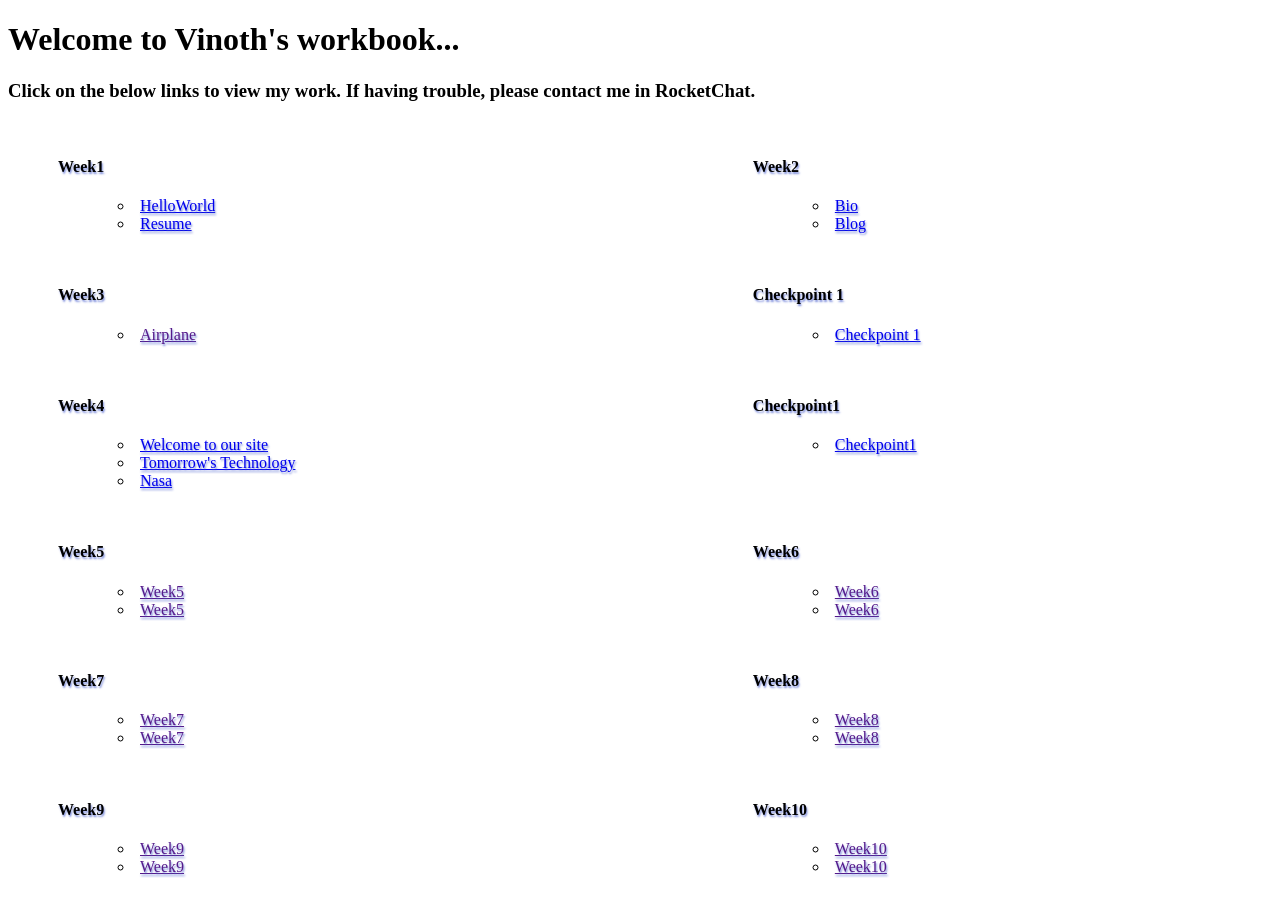
<file: index.html>
<!DOCTYPE html>
<html>


<head>
  <title>My workspace</title>
  <link rel="stylesheet" href="style.css">
</head>

<body>
  <header>
    <h1>Welcome to Vinoth's workbook...</h1>
    <h3>
      <p>Click on the below links to view my work. If having trouble, please contact me in RocketChat.</p>
      <h3>
  </header>

  <div style="position: fixed; z-index: -99; width: 100%; height: 100%">
    <video autoplay loop id="video-background" muted plays-inline>
  <source src="https://player.vimeo.com/external/158148793.hd.mp4?s=8e8741dbee251d5c35a759718d4b0976fbf38b6f&profile_id=119&oauth2_token_id=57447761" type="video/mp4">
</video>

    <main>
      <section class="week">
        <ul>
          <h4>Week1</h4>
          <li><a href="01week/helloworld/index.html">HelloWorld</a></li>
          <li><a href="01week/resume/index.html">Resume</a></li>
        </ul>
        <ul>
          <h4>Week2</h4>
          <li><a href="02week/bio/index.html">Bio</a></li>
          <li><a href="02week/blog/index.html">Blog</a></li>
        </ul>
		<ul>
          <h4>Week3</h4>
          <li><a href="">Airplane</a></li>
       
        </ul>
		

        <ul>
          <h4>Checkpoint 1</h4>
          <li><a href="checkpoint-one/index.html">Checkpoint 1</a></li>
         </ul>

        <ul>

          <h4>Week4</h4>
          <li><a href="04week/welcome-to-our-site/index.html">Welcome to our site</a></li>
          <li><a href="04week/tomorrows-technology/index.html">Tomorrow's Technology</a></li>
		  <li><a href="04week/nasa/index.html">Nasa</a></li>
        </ul>
         <ul>
          <h4>Checkpoint1</h4>
          <li><a href="checkpoint-one/index.html">Checkpoint1</a></li>
 
        </ul>

        <ul>
          <h4>Week5</h4>
          <li><a href="">Week5</a></li>
          <li><a href="">Week5</a></li>
        </ul>

        <ul>
          <h4>Week6</h4>
          <li><a href="">Week6</a></li>
          <li><a href="">Week6</a></li>
        </ul>

        <ul>
          <h4>Week7</h4>
          <li><a href="">Week7</a></li>
          <li><a href="">Week7</a></li>
        </ul>

        <ul>
          <h4>Week8</h4>
          <li><a href="">Week8</a></li>
          <li><a href="">Week8</a></li>
        </ul>

        <ul>
          <h4>Week9</h4>
          <li><a href="">Week9</a></li>
          <li><a href="">Week9</a></li>
        </ul>

        <ul>
          <h4>Week10</h4>
          <li><a href="">Week10</a></li>
          <li><a href="">Week10</a></li>
        </ul>

      </section>
    </main>

    

</body>

</html>
</file>
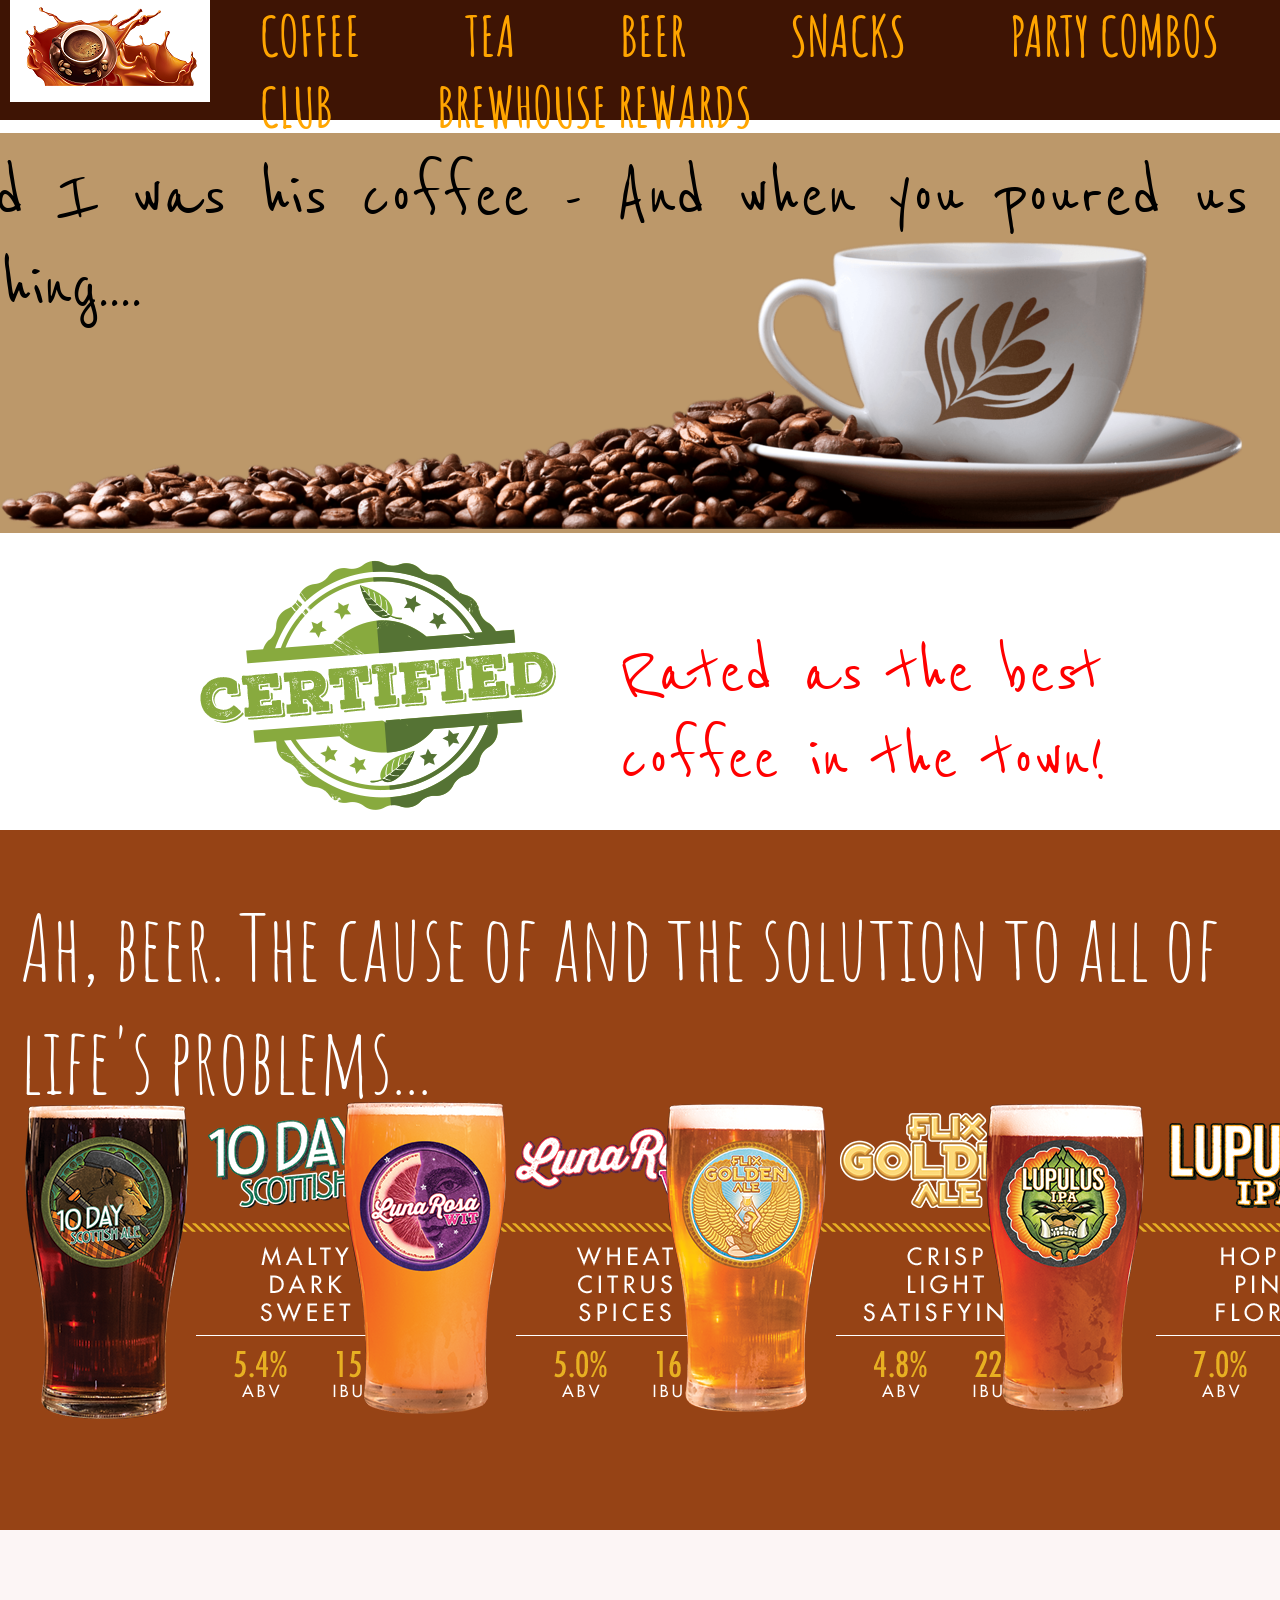
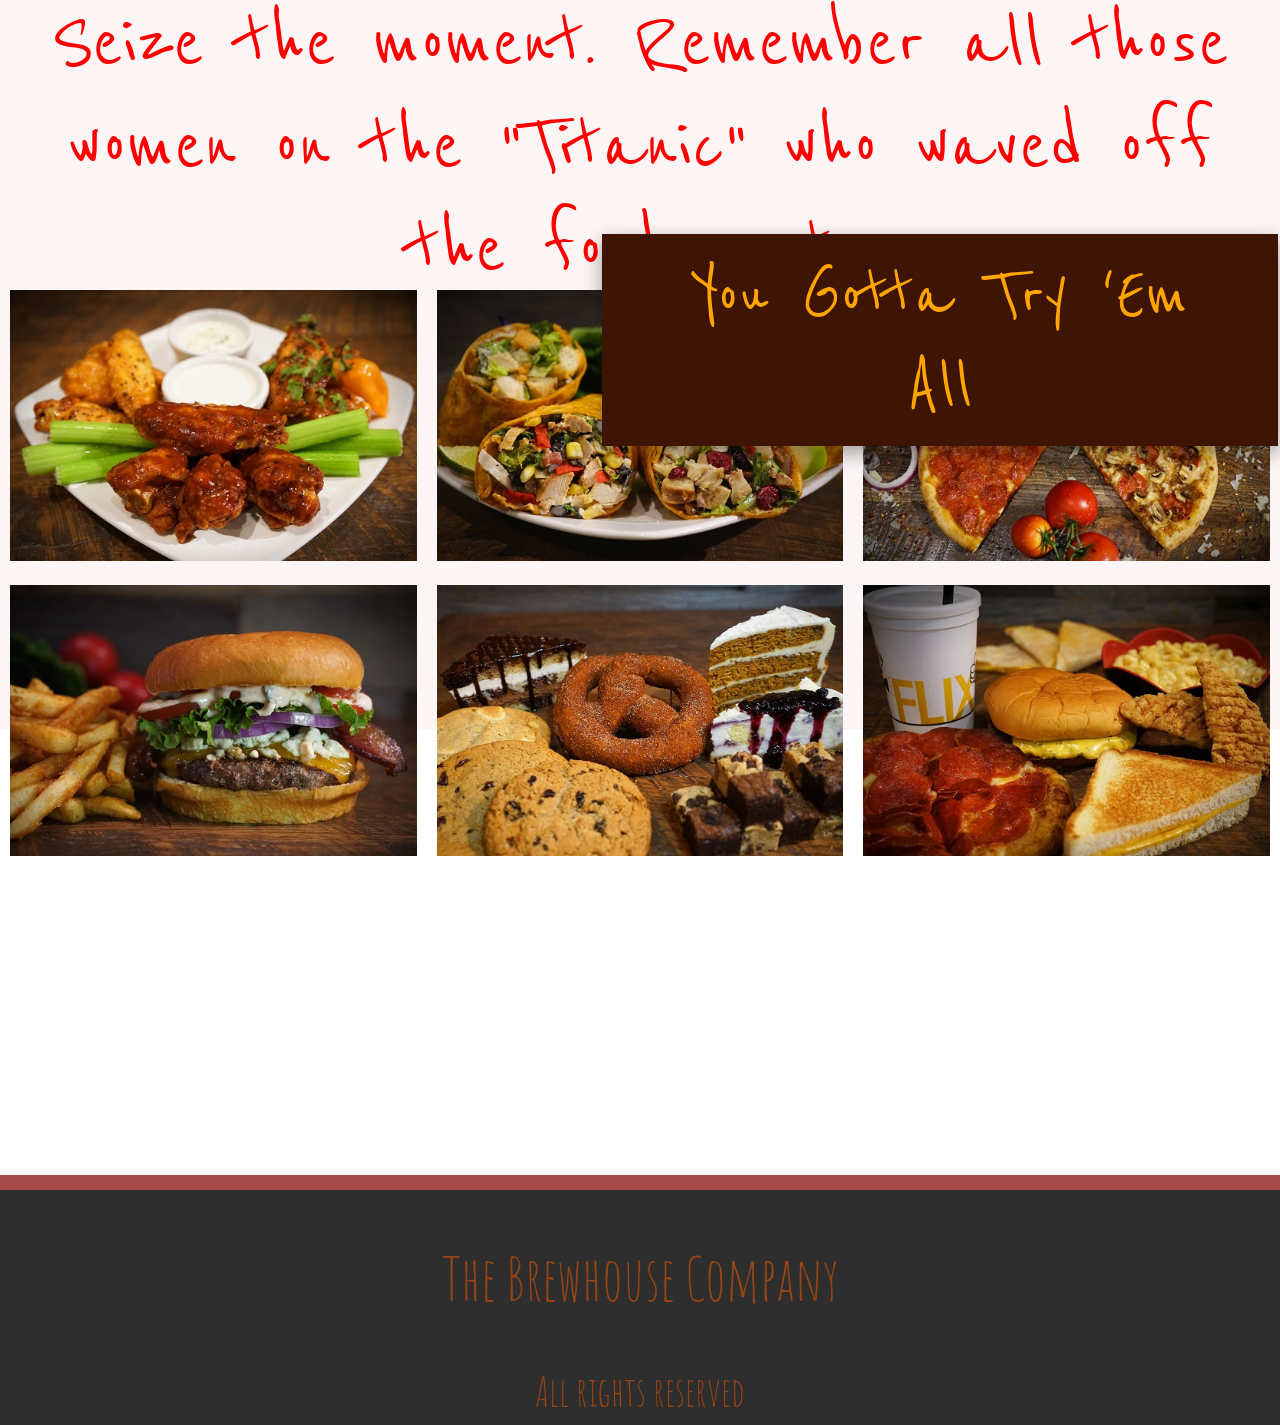
<file: checkpoint-one/index.html>
<!DOCTYPE html>
<html>

<head>
    <meta charset="utf-8" />
    <meta name="viewport" content="width=device-width" , initial-scale=1>
    <title>The Brewhouse</title>

    <!-- My CSS Reset file -->
    <link rel="stylesheet" href="css/reset.css">

    <!-- My Actual CSS file -->
    <link rel="stylesheet" href="css/style.css">

    <!-- Fonts used in this HTML page -->
    <link rel="stylesheet" href="https://fonts.googleapis.com/css?family=Lobster">
    <link href='https://fonts.googleapis.com/css?family=Reenie Beanie' rel='stylesheet'>
    <link href="https://fonts.googleapis.com/css?family=Amatic+SC" rel="stylesheet">

</head>

<body>



    <!-- Top navigation -->
    <nav>
        <div id='nav'>

            <img src="img/logo.png" id="logo" />
            <ul id='navigation'>
                <li class='navigation-Blog'><a href='#'>Coffee</a></li>
                <li class='navigation-Crew'><a href='#'>Tea</a></li>
                <li class='navigation-Promos'><a href='#'>Beer</a></li>
                <li class='navigation-Tricks'><a href='#'>Snacks</a></li>
                <li class='navigation-Parties'><a href='#'>Party Combos</a></li>
                <li class='navigation-Club'><a href='#'>Club</a></li>
                <li class='navigation-Rewards'><a href='#'>Brewhouse Rewards</a></li>
            </ul>
        </div>
    </nav>


    <article>
        <div class="container1">
            <!-- Section 1 -->
            <section>
                <div id="section1_image">
                    <img src="img/Coffee-PNG-Image.png">
                    <div class="c1text">He was my cream, and I was his coffee - And when you poured us together, it was
                        something....</div>
                    <button class="w3-btn">Try me</button>
                </div>
            </section>
        </div>


        <div class="container2">
            <!-- Section 2 -->
            <section>
                <div id="cert_img">
                    <img src="img/certified-badge.png" id="cert">
                    <div class="c2text">Rated as the best coffee in the town!</div>


                </div>
            </section>
            </section>

        </div>

        <div class="container3">
            <!-- Section 3 -->
            <section>

                <div class="c3text">Ah, beer. The cause of and the solution to all of life's problems...</div>


                <!-- Images used to open the lightbox -->
                <div class="row">
                    <div class="column">
                        <img src="img/beer/beer1.png" class="hover-shadow">
                    </div>
                    <div class="column">
                        <img src="img/beer/beer2.png" class="hover-shadow">
                    </div>
                    <div class="column">
                        <img src="img/beer/beer3.png" class="hover-shadow">
                    </div>
                    <div class="column">
                        <img src="img/beer/beer4.png" class="hover-shadow">
                    </div>
                </div>

            </section>
        </div>

        <div class="container4">
            <!-- Section 3 -->
            <section>

                <div class="c4text">Seize the moment. Remember all those women on the "Titanic" who waved off the food
                    cart...</div>

                <div class="snack">
                    <div class="column_snack">
                        <img src="img/snacks/snack1.jpg" alt="Snow" style="width:100%" class="hover-snack">
                        <button class="button-snack">You Gotta Try 'Em All</button>
                    </div>
                    <div class="column_snack">
                        <img src="img/snacks/snack2.jpg" alt="Forest" style="width:100%" class="hover-snack">
                    </div>
                    <div class="column_snack">
                        <img src="img/snacks/image3.jpg" alt="Mountains" style="width:100%" class="hover-snack">
                    </div>
                    <div class="column_snack">
                        <img src="img/snacks/image4.jpg" alt="Snow" style="width:100%" class="hover-snack">
                    </div>
                    <div class="column_snack">
                        <img src="img/snacks/image5.jpg" alt="Forest" style="width:100%" class="hover-snack">
                    </div>
                    <div class="column_snack">
                        <img src="img/snacks/image6.jpg" alt="Mountains" style="width:100%" class="hover-snack">
                    </div>

                </div>

            </section>
        </div>
    </article>

    <!-- Footer Info -->
    <footer id="red">
        <h1 class="text">The Brewhouse Company</h1>
        <h2 class="text2">All rights reserved</h2>

    </footer>





</body>

</html>
</file>
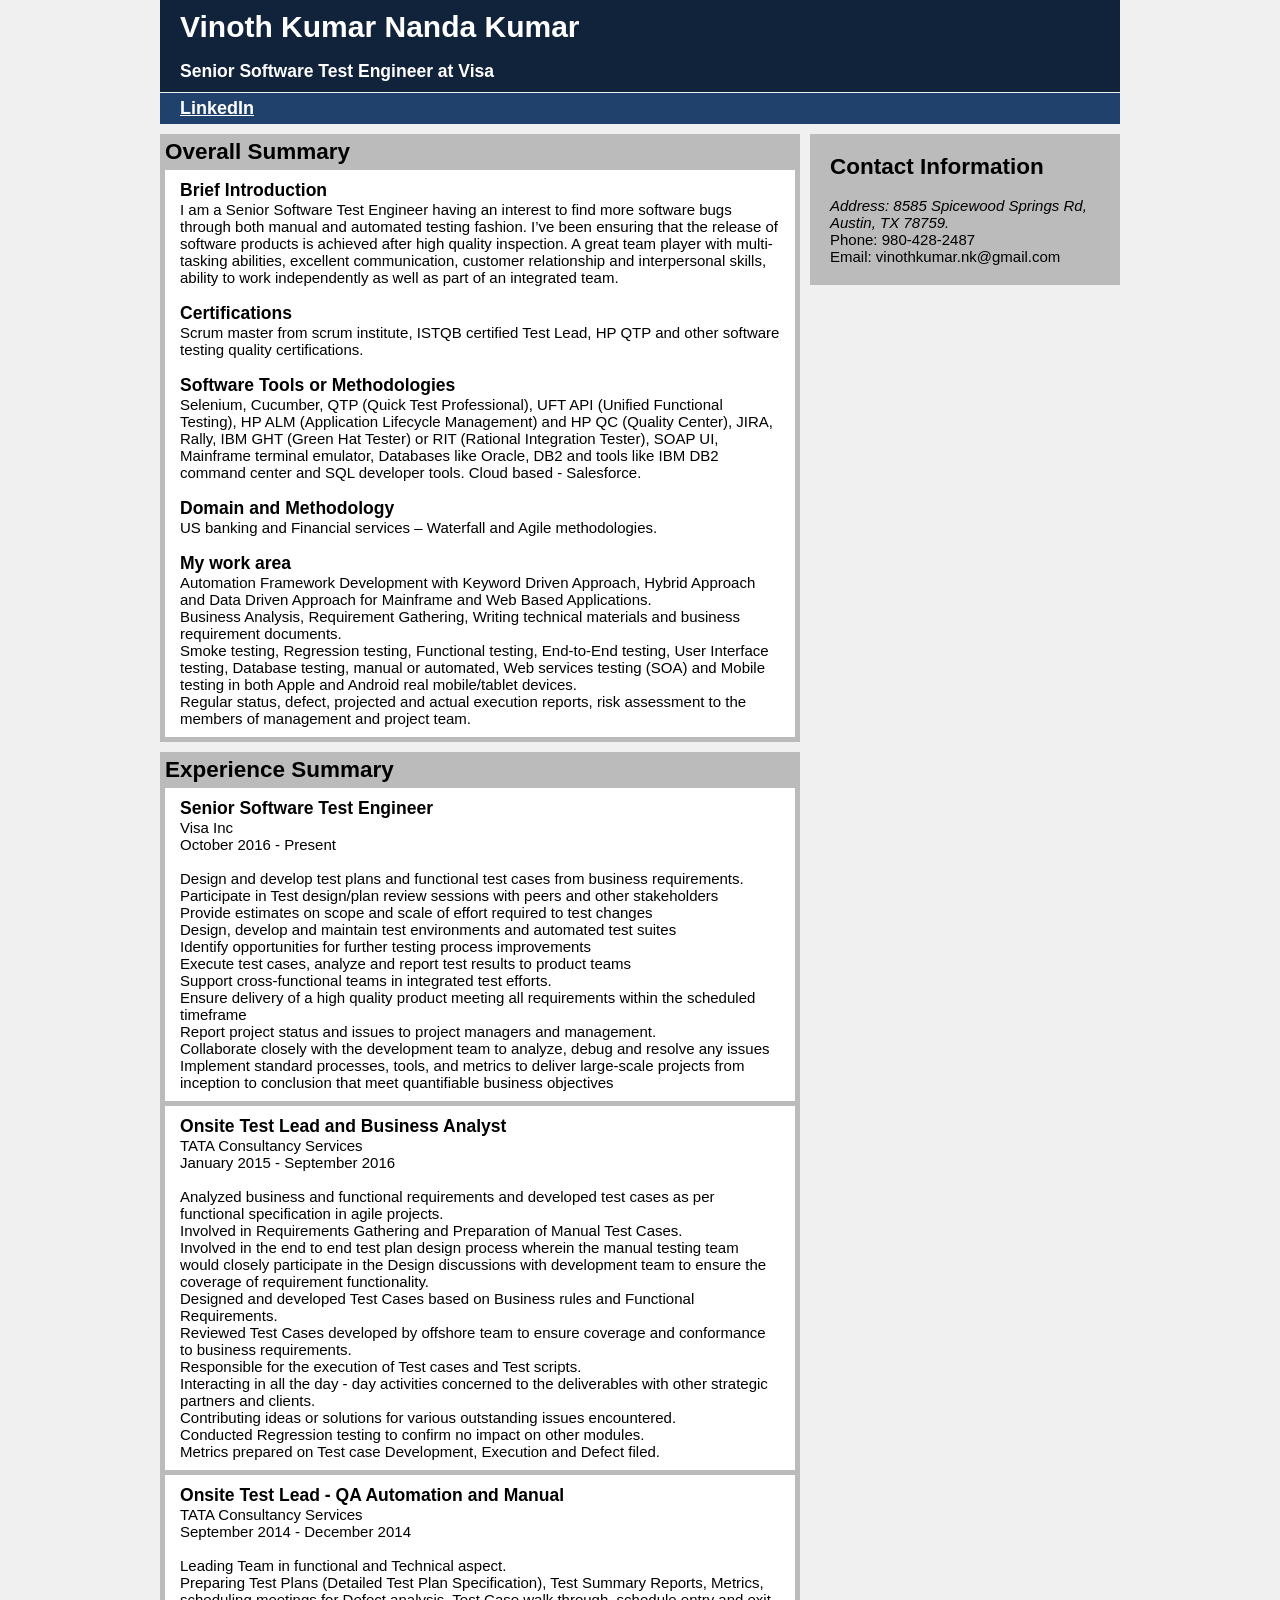
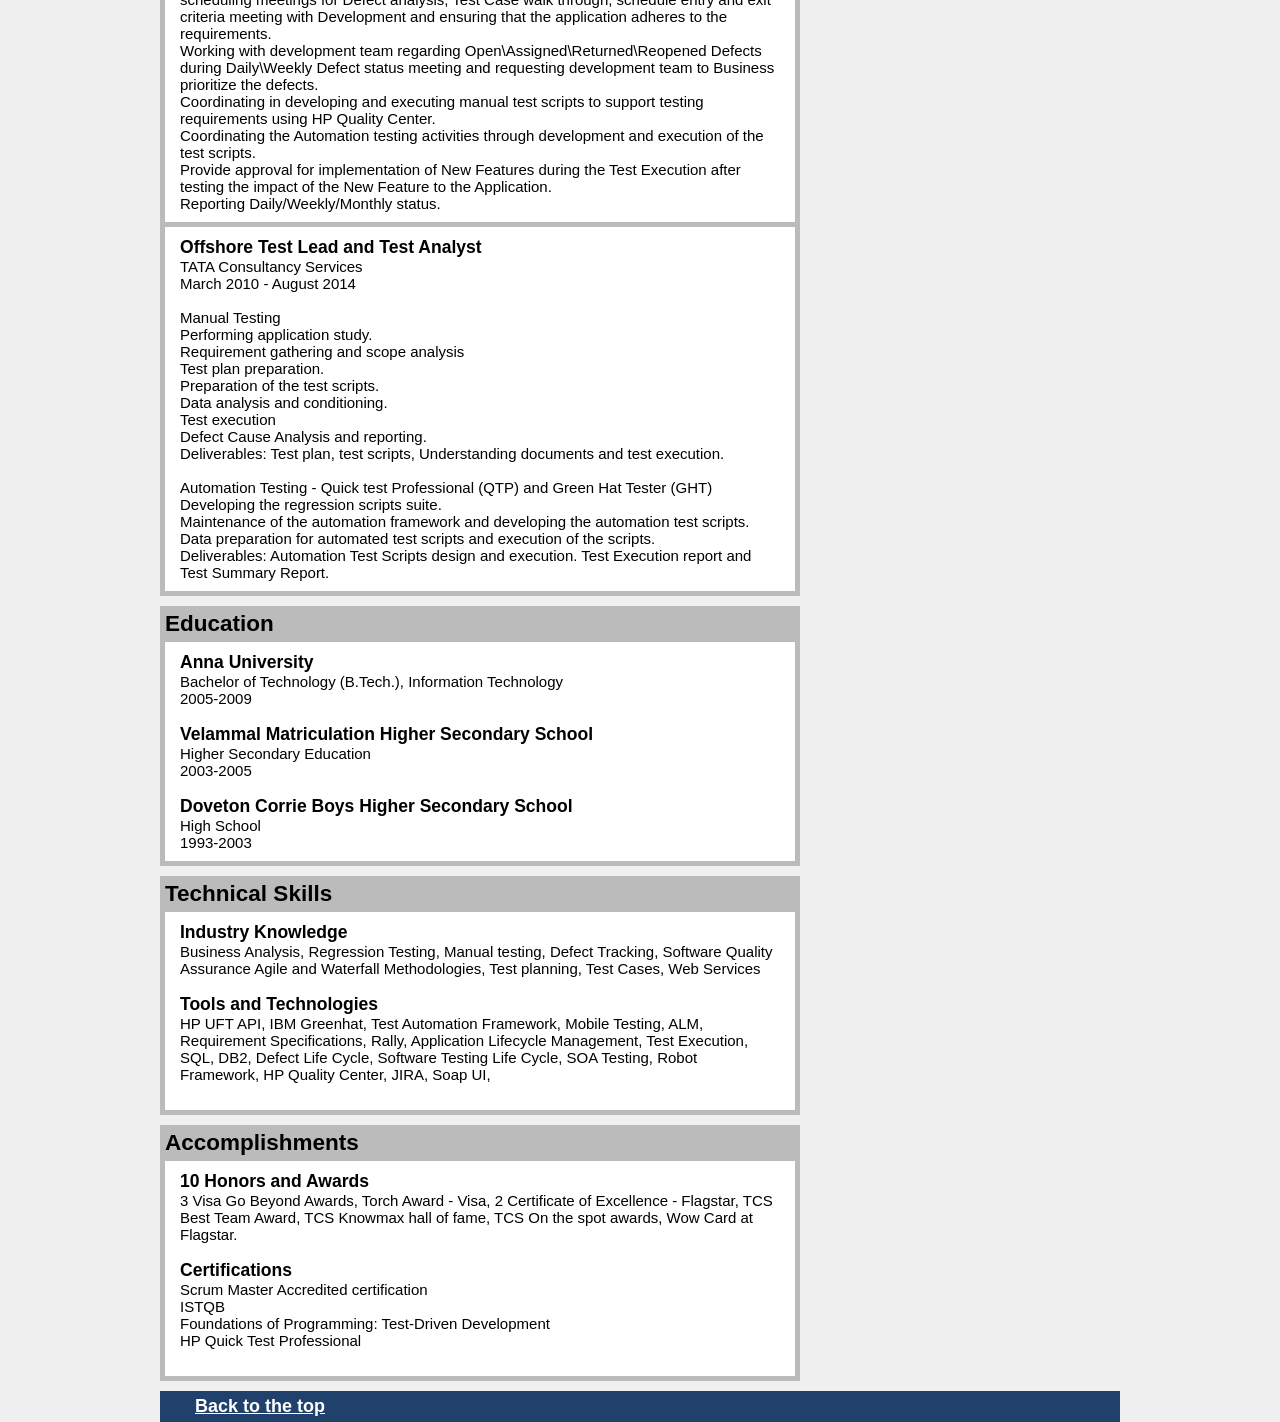
<file: 01week/resume/index.html>
<!DOCTYPE html>
<html lang="en">

<head>
  <meta charset="UTF-8">
  <title>Resume</title>

  <link rel="stylesheet" type="text/css" href="./css/style.css">


</head>

<body>
  <div id="top"></div>
  <header class="banner">
    <h1>Vinoth Kumar Nanda Kumar</h1>
    <br>
    <h3>Senior Software Test Engineer at Visa</h3>

  </header>

  <nav>
    <ul>
      <li><a href="https://www.linkedin.com/in/vinothkumarnk/">LinkedIn</a></li>

    </ul>
  </nav>

  <main>

    <section>
      <h2>Overall Summary</h2>
      <article>
        <header>
          <h3>Brief Introduction</h3>
        </header>
        <p>I am a Senior Software Test Engineer having an interest to find more software bugs through both manual and
          automated testing fashion. I’ve been ensuring that the release of software products is achieved after high
          quality inspection.
          A great team player with multi-tasking abilities, excellent communication, customer relationship and
          interpersonal skills, ability to work independently as well as part of an integrated team.</p>
        <br>
        <h3>Certifications</h3>
        <p>Scrum master from scrum institute, ISTQB certified Test Lead, HP QTP and other software testing quality
          certifications.</p>
        <br>
        <h3>Software Tools or Methodologies</h3>
        <p>Selenium, Cucumber, QTP (Quick Test Professional), UFT API (Unified Functional Testing), HP ALM (Application
          Lifecycle Management) and HP QC (Quality Center), JIRA, Rally, IBM GHT (Green Hat Tester) or RIT (Rational
          Integration Tester), SOAP UI, Mainframe terminal emulator, Databases like Oracle, DB2 and tools like IBM DB2
          command center and SQL developer tools. Cloud based - Salesforce.</p>
        <br>
        <h3>Domain and Methodology</h3>
        <p>US banking and Financial services – Waterfall and Agile methodologies.</p>
        <br>
        <h3>My work area</h3>
        <p>Automation Framework Development with Keyword Driven Approach, Hybrid Approach and Data Driven Approach for
          Mainframe and Web Based Applications.</p>

        <p>Business Analysis, Requirement Gathering, Writing technical materials and business requirement documents.</p>
        <p>Smoke testing, Regression testing, Functional testing, End-to-End testing, User Interface testing, Database
          testing, manual or automated, Web services testing (SOA) and Mobile testing in both Apple and Android real
          mobile/tablet devices.</p>
        <p>Regular status, defect, projected and actual execution reports, risk assessment to the members of management
          and project team.</p>
      </article>

    </section>

    <section>
      <h2>Experience Summary</h2>
      <article>
        <header>
          <h3>Senior Software Test Engineer</h3>
          <p>Visa Inc</p>
          <p>October 2016 - Present</p>
          <br>
        </header>
        <p>Design and develop test plans and functional test cases from business requirements.</p>
        <p>Participate in Test design/plan review sessions with peers and other stakeholders</p>
        <p>Provide estimates on scope and scale of effort required to test changes</p>
        <p>Design, develop and maintain test environments and automated test suites</p>
        <p>Identify opportunities for further testing process improvements</p>
        <p>Execute test cases, analyze and report test results to product teams</p>
        <p>Support cross-functional teams in integrated test efforts.</p>
        <p>Ensure delivery of a high quality product meeting all requirements within the scheduled timeframe</p>
        <p>Report project status and issues to project managers and management.</p>
        <p>Collaborate closely with the development team to analyze, debug and resolve any issues</p>
        <p>Implement standard processes, tools, and metrics to deliver large-scale projects from inception to
          conclusion that meet quantifiable business objectives</p>
      </article>

      <article>
        <header>
          <h3>Onsite Test Lead and Business Analyst</h3>
          <p>TATA Consultancy Services</p>
          <p>January 2015 - September 2016</p>
          <br>
        </header>
        <p>Analyzed business and functional requirements and developed test cases as per functional specification in
          agile projects.</p>
        <p>Involved in Requirements Gathering and Preparation of Manual Test Cases.</p>
        <p>Involved in the end to end test plan design process wherein the manual testing team would closely
          participate in the Design discussions with development team to ensure the coverage of requirement
          functionality.</p>
        <p>Designed and developed Test Cases based on Business rules and Functional Requirements.</p>
        <p>Reviewed Test Cases developed by offshore team to ensure coverage and conformance to business requirements.</p>
        <p>Responsible for the execution of Test cases and Test scripts.</p>
        <p>Interacting in all the day - day activities concerned to the deliverables with other strategic partners and
          clients.</p>
        <p>Contributing ideas or solutions for various outstanding issues encountered. </p>
        <p>Conducted Regression testing to confirm no impact on other modules.</p>
        <p>Metrics prepared on Test case Development, Execution and Defect filed.</p>
      </article>


      <article>
        <header>
          <h3>Onsite Test Lead - QA Automation and Manual</h3>
          <p>TATA Consultancy Services</p>
          <p>September 2014 - December 2014</p>
          <br>
        </header>
        <p>Leading Team in functional and Technical aspect.</p>
        <p>Preparing Test Plans (Detailed Test Plan Specification), Test Summary Reports, Metrics, scheduling meetings
          for Defect analysis, Test Case walk through, schedule entry and exit criteria meeting with Development and
          ensuring that the application adheres to the requirements.</p>
        <p>Working with development team regarding Open\​Assigned\​Returned\​Reopened Defects during Daily\​Weekly
          Defect status meeting and requesting development team to Business prioritize the defects.</p>
        <p>Coordinating in developing and executing manual test scripts to support testing requirements using HP
          Quality Center. </p>
        <p>Coordinating the Automation testing activities through development and execution of the test scripts. </p>
        <p>Provide approval for implementation of New Features during the Test Execution after testing the impact of
          the New Feature to the Application. </p>
        <p>Reporting Daily/Weekly/Monthly status.</p>
      </article>


      <article>
        <header>
          <h3>Offshore Test Lead and Test Analyst</h3>
          <p>TATA Consultancy Services</p>
          <p>March 2010 - August 2014</p>
          <br>
        </header>
        <p>Manual Testing</p>
        <p>Performing application study.</p>
        <p>Requirement gathering and scope analysis</p>
        <p>Test plan preparation.</p>
        <p>Preparation of the test scripts.</p>
        <p>Data analysis and conditioning.</p>
        <p>Test execution</p>
        <p>Defect Cause Analysis and reporting.</p>
        <p>Deliverables: Test plan, test scripts, Understanding documents and test execution.</p>
        <br>
        <p>Automation Testing - Quick test Professional (QTP) and Green Hat Tester (GHT)</p>
        <p>Developing the regression scripts suite.</p>
        <p>Maintenance of the automation framework and developing the automation test scripts.</p>
        <p>Data preparation for automated test scripts and execution of the scripts.</p>
        <p>Deliverables: Automation Test Scripts design and execution. Test Execution report and Test Summary Report.</p>



      </article>

    </section>


    <section>
      <h2>Education</h2>
      <article>
        <header>
          <h3>Anna University</h3>
        </header>
        <p>Bachelor of Technology (B.Tech.), Information Technology</p>
        <p>2005-2009</p>
        <br>
        <h3>Velammal Matriculation Higher Secondary School</h3>
        <p>Higher Secondary Education</p>
        <p>2003-2005</p>
        <br>
        <h3>Doveton Corrie Boys Higher Secondary School</h3>
        <p>High School</p>
        <p>1993-2003</p>

      </article>

    </section>

    <section>
      <h2>Technical Skills</h2>
      <article>
        <header>
          <h3>Industry Knowledge</h3>
        </header>
        <p>Business Analysis, Regression Testing, Manual testing, Defect Tracking, Software Quality Assurance
          Agile and Waterfall Methodologies, Test planning, Test Cases, Web Services
        </p>
        <br>

        <header>
          <h3>Tools and Technologies</h3>
        </header>
        <p>HP UFT API,
          IBM Greenhat,
          Test Automation Framework,
          Mobile Testing,
          ALM,
          Requirement Specifications,
          Rally,
          Application Lifecycle Management,
          Test Execution,
          SQL, DB2,
          Defect Life Cycle,
          Software Testing Life Cycle,
          SOA Testing,
          Robot Framework,
          HP Quality Center,
          JIRA,
          Soap UI,
        </p>

        <br>


      </article>

    </section>


    <section>
      <h2>Accomplishments</h2>
      <article>
        <header>
          <h3>10 Honors and Awards</h3>
        </header>
        <p>3 Visa Go Beyond Awards, Torch Award - Visa, 2 Certificate of Excellence - Flagstar, TCS Best Team Award,
          TCS Knowmax hall of fame, TCS On the spot awards, Wow Card at Flagstar.
        </p>
        <br>

        <header>
          <h3>Certifications</h3>
        </header>
        <p>Scrum Master Accredited certification</p>
        <p>ISTQB </p>
        <p> Foundations of Programming: Test-Driven Development </p>
        <p> HP Quick Test Professional</p>
        </p>
        <br>


      </article>



    </section>


  </main>

  <aside>
    <h2>Contact Information</h2>
    <br>
    <address>Address: 8585 Spicewood Springs Rd, Austin, TX 78759.</address>
    <p>Phone: 980-428-2487</p>
    <p>Email: vinothkumar.nk@gmail.com</p>
  </aside>

  <footer>
    <p class="footer">
      <li><a href="#top">Back to the top</a></li>
    </p>
  </footer>

</body>

</html>
</file>
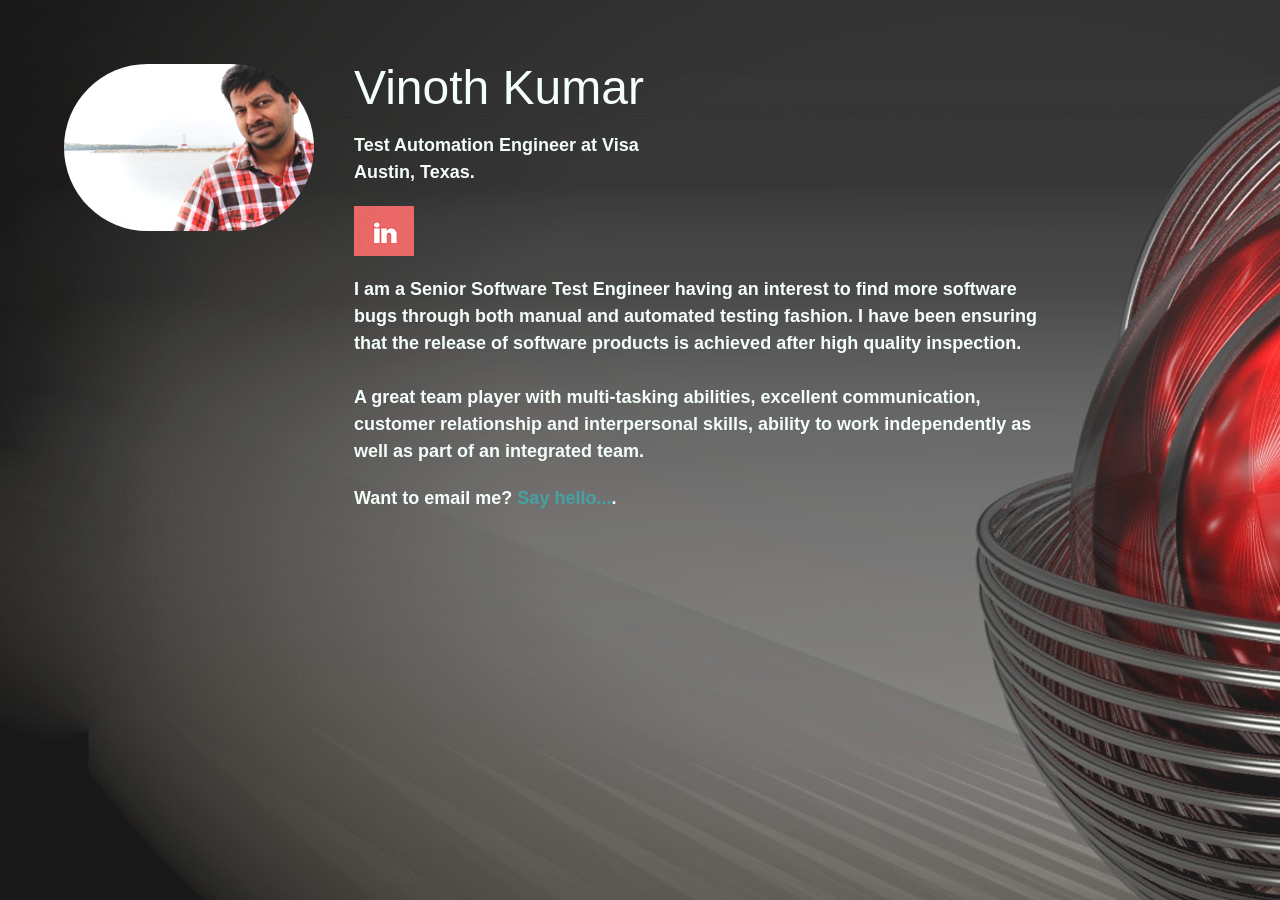
<file: 02week/bio/index.html>
<!DOCTYPE html>
<html lang="en">

<head>
	<meta charset="utf-8">

	<title>Vinoth Kumar</title>

	<meta name="viewport" content="width=device-width, initial-scale=1.0">

	<link rel="stylesheet" href="css/style.css">



	<!--[if lt IE 9]>
			<script src="http://html5shim.googlecode.com/svn/trunk/html5.js"></script>
		<![endif]-->
</head>

<body class="animated bounceInDown">
	<div class="avatar">
		<img src="img/avatar.png" alt="Avatar">
	</div>

	<div class="content">
		<h1 class="title">Vinoth Kumar</h1>

		<p>
			Test Automation Engineer at Visa<br>
			Austin, Texas.
		</p>

		<ul class="social-icons">

			<li><a class="LinkedIn" href="https://www.linkedin.com/in/vinothkumarnk/" title="LinkedIn">LinkedIn</a></li>

		</ul>

		<p>
			I am a Senior Software Test Engineer having an interest to find more software bugs through both manual and automated
			testing fashion. I have been ensuring that the release of software products is achieved after high quality
			inspection.
			<br><br>
			A great team player with multi-tasking abilities, excellent communication, customer relationship and interpersonal
			skills, ability to work independently as well as part of an integrated team.

			<br>

		</p>

		<p>Want to email me? <a href="mailto:vinothkumar.nk@gmail.com">Say hello...</a>.</p>
	</div>
</body>

</html>
</file>
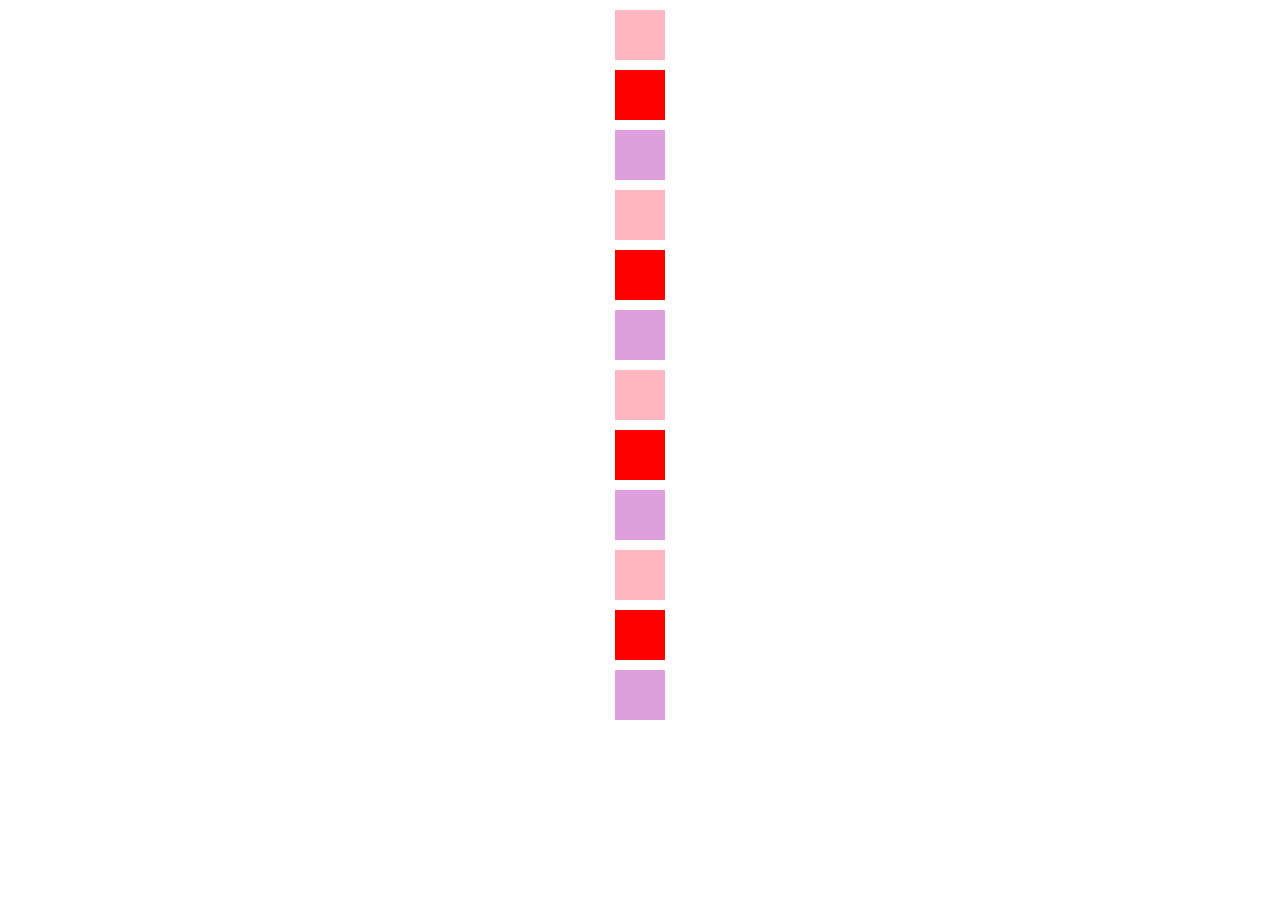
<file: 05week/transitions-and-transformations/index.html>
<!DOCTYPE html>
<html>
<head>
<meta charset="utf-8" />
<meta http-equiv="X-UA-Compatible" content="IE=edge">
<title>Page Title</title>
<meta name="viewport" content="width=device-width, initial-scale=1">

<link rel="stylesheet" type="text/css" media="screen" href="./css/style.css" />
</head>
<body>

<div class="trigger">
<section id="pink"></section>
<section id="red"></section>
<section id="purple"></section>
<section id="pink"></section>
<section id="red"></section>
<section id="purple"></section>
<section id="pink"></section>
<section id="red"></section>
<section id="purple"></section>
<section id="pink"></section>
<section id="red"></section>
<section id="purple"></section>
</div>

</body>
</html>
</file>
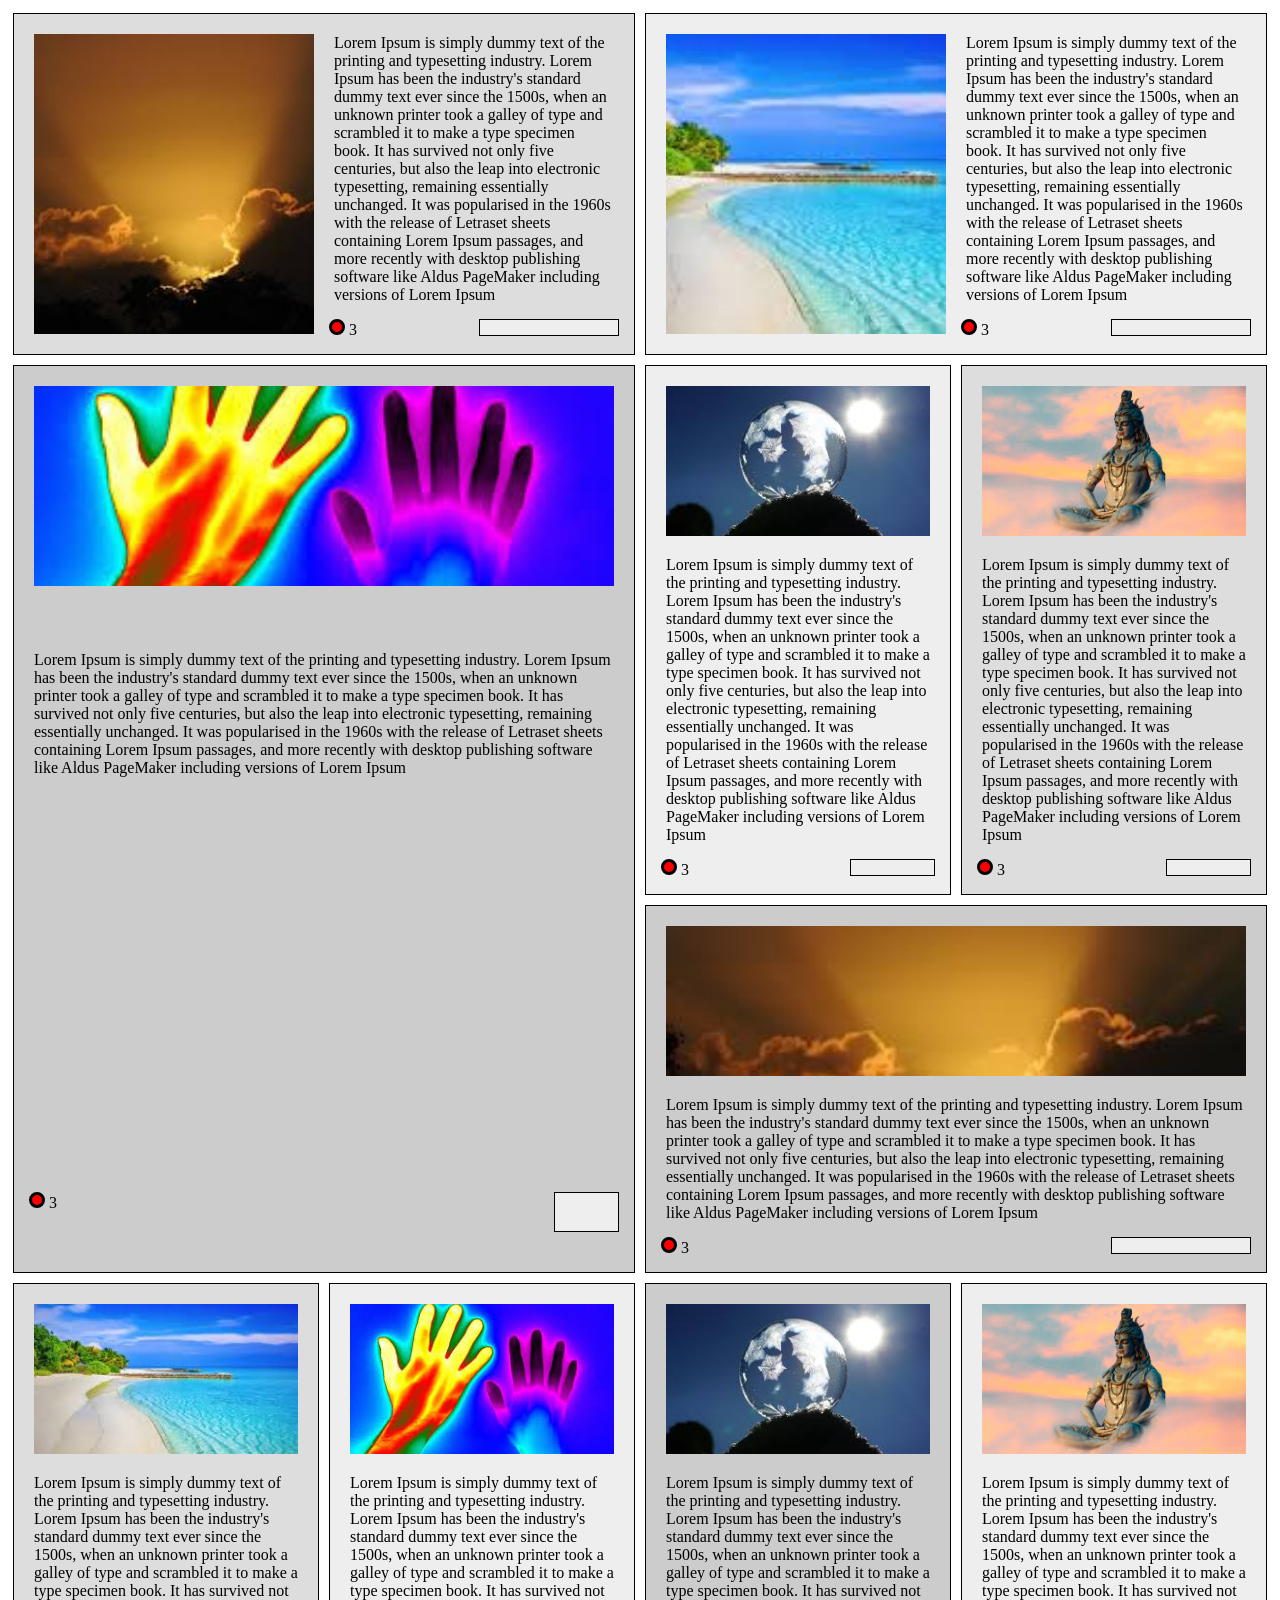
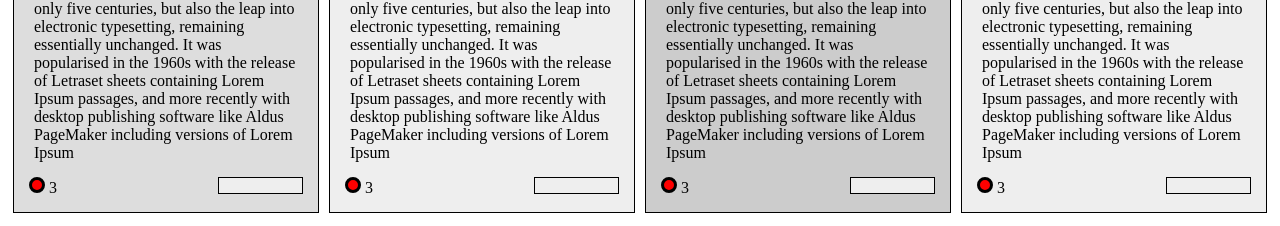
<file: 05week/travel-gram/index.html>
<!DOCTYPE html>
<html lang="en">

<head>
    <meta charset="UTF-8">
    <meta name="viewport" content="width=device-width, initial-scale=1.0">
    <meta http-equiv="X-UA-Compatible" content="ie=edge">
    <title>Document</title>
    <link rel="stylesheet" href="./css/style.css">
</head>

<body>
    <div class="grid">
        <div class="box box1">

            <div class="ibox1">

                <img class="imbox1" src="./img/a.jpg">

            </div>
            <div class="lbox1">
                Lorem Ipsum is simply dummy text of the printing and typesetting industry. Lorem Ipsum has been the
                industry's standard dummy text ever since the 1500s, when an unknown printer took a galley of type and
                scrambled it to make a type specimen book. It has survived not only five centuries, but also the leap
                into electronic typesetting, remaining essentially unchanged. It was popularised in the 1960s with the
                release of Letraset sheets containing Lorem Ipsum passages, and more recently with desktop publishing
                software like Aldus PageMaker including versions of Lorem Ipsum

            </div>

            <div class="bbox1">
                <span class="dot"></span>
                3

            </div>

            <div class="tbox1">


            </div>

        </div>
        <div class="box box2">

            <div class="ibox1">

                <img class="imbox1" src="./img/b.jpg">

            </div>
            <div class="lbox1">
                Lorem Ipsum is simply dummy text of the printing and typesetting industry. Lorem Ipsum has been the
                industry's standard dummy text ever since the 1500s, when an unknown printer took a galley of type and
                scrambled it to make a type specimen book. It has survived not only five centuries, but also the leap
                into electronic typesetting, remaining essentially unchanged. It was popularised in the 1960s with the
                release of Letraset sheets containing Lorem Ipsum passages, and more recently with desktop publishing
                software like Aldus PageMaker including versions of Lorem Ipsum

            </div>

            <div class="bbox1">
                <span class="dot"></span>
                3

            </div>

            <div class="tbox1">


            </div>




        </div>
        <div class="box box3">

            <div class="ibox3">

                <img class="imbox3" src="./img/c.jpg">

            </div>
            <div class="lbox1">
                Lorem Ipsum is simply dummy text of the printing and typesetting industry. Lorem Ipsum has been the
                industry's standard dummy text ever since the 1500s, when an unknown printer took a galley of type and
                scrambled it to make a type specimen book. It has survived not only five centuries, but also the leap
                into electronic typesetting, remaining essentially unchanged. It was popularised in the 1960s with the
                release of Letraset sheets containing Lorem Ipsum passages, and more recently with desktop publishing
                software like Aldus PageMaker including versions of Lorem Ipsum

            </div>

            <div class="bbox1">
                <span class="dot"></span>
                3

            </div>

            <div class="tbox1">


            </div>


        </div>
        <div class="box box4">

            <div class="ibox4">

                <img class="imbox3" src="./img/d.jpg">

            </div>
            <div class="lbox1">
                Lorem Ipsum is simply dummy text of the printing and typesetting industry. Lorem Ipsum has been the
                industry's standard dummy text ever since the 1500s, when an unknown printer took a galley of type and
                scrambled it to make a type specimen book. It has survived not only five centuries, but also the leap
                into electronic typesetting, remaining essentially unchanged. It was popularised in the 1960s with the
                release of Letraset sheets containing Lorem Ipsum passages, and more recently with desktop publishing
                software like Aldus PageMaker including versions of Lorem Ipsum

            </div>

            <div class="bbox1">
                <span class="dot"></span>
                3

            </div>

            <div class="tbox1">


            </div>


        </div>
        <div class="box box5">

            <div class="ibox4">

                <img class="imbox3" src="./img/e.jpg">

            </div>
            <div class="lbox1">
                Lorem Ipsum is simply dummy text of the printing and typesetting industry. Lorem Ipsum has been the
                industry's standard dummy text ever since the 1500s, when an unknown printer took a galley of type and
                scrambled it to make a type specimen book. It has survived not only five centuries, but also the leap
                into electronic typesetting, remaining essentially unchanged. It was popularised in the 1960s with the
                release of Letraset sheets containing Lorem Ipsum passages, and more recently with desktop publishing
                software like Aldus PageMaker including versions of Lorem Ipsum

            </div>

            <div class="bbox1">
                <span class="dot"></span>
                3

            </div>

            <div class="tbox1">


            </div>


        </div>
        <div class="box box6">

            <div class="ibox4">

                <img class="imbox3" src="./img/a.jpg">

            </div>
            <div class="lbox1">
                Lorem Ipsum is simply dummy text of the printing and typesetting industry. Lorem Ipsum has been the
                industry's standard dummy text ever since the 1500s, when an unknown printer took a galley of type and
                scrambled it to make a type specimen book. It has survived not only five centuries, but also the leap
                into electronic typesetting, remaining essentially unchanged. It was popularised in the 1960s with the
                release of Letraset sheets containing Lorem Ipsum passages, and more recently with desktop publishing
                software like Aldus PageMaker including versions of Lorem Ipsum

            </div>

            <div class="bbox1">
                <span class="dot"></span>
                3

            </div>

            <div class="tbox1">


            </div>








        </div>
        <div class="box box7">


            <div class="ibox4">

                <img class="imbox3" src="./img/b.jpg">

            </div>
            <div class="lbox1">
                Lorem Ipsum is simply dummy text of the printing and typesetting industry. Lorem Ipsum has been the
                industry's standard dummy text ever since the 1500s, when an unknown printer took a galley of type and
                scrambled it to make a type specimen book. It has survived not only five centuries, but also the leap
                into electronic typesetting, remaining essentially unchanged. It was popularised in the 1960s with the
                release of Letraset sheets containing Lorem Ipsum passages, and more recently with desktop publishing
                software like Aldus PageMaker including versions of Lorem Ipsum

            </div>

            <div class="bbox1">
                <span class="dot"></span>
                3

            </div>

            <div class="tbox1">


            </div>



        </div>
        <div class="box box8">

            <div class="ibox4">

                <img class="imbox3" src="./img/c.jpg">

            </div>
            <div class="lbox1">
                Lorem Ipsum is simply dummy text of the printing and typesetting industry. Lorem Ipsum has been the
                industry's standard dummy text ever since the 1500s, when an unknown printer took a galley of type and
                scrambled it to make a type specimen book. It has survived not only five centuries, but also the leap
                into electronic typesetting, remaining essentially unchanged. It was popularised in the 1960s with the
                release of Letraset sheets containing Lorem Ipsum passages, and more recently with desktop publishing
                software like Aldus PageMaker including versions of Lorem Ipsum

            </div>

            <div class="bbox1">
                <span class="dot"></span>
                3

            </div>

            <div class="tbox1">


            </div>


        </div>
        <div class="box box9">
            <div class="ibox4">

                <img class="imbox3" src="./img/d.jpg">

            </div>
            <div class="lbox1">
                Lorem Ipsum is simply dummy text of the printing and typesetting industry. Lorem Ipsum has been the
                industry's standard dummy text ever since the 1500s, when an unknown printer took a galley of type and
                scrambled it to make a type specimen book. It has survived not only five centuries, but also the leap
                into electronic typesetting, remaining essentially unchanged. It was popularised in the 1960s with the
                release of Letraset sheets containing Lorem Ipsum passages, and more recently with desktop publishing
                software like Aldus PageMaker including versions of Lorem Ipsum

            </div>

            <div class="bbox1">
                <span class="dot"></span>
                3

            </div>

            <div class="tbox1">


            </div>


        </div>


        <div class="box box10">
            <div class="ibox4">

                <img class="imbox3" src="./img/e.jpg">

            </div>
            <div class="lbox1">
                Lorem Ipsum is simply dummy text of the printing and typesetting industry. Lorem Ipsum has been the
                industry's standard dummy text ever since the 1500s, when an unknown printer took a galley of type and
                scrambled it to make a type specimen book. It has survived not only five centuries, but also the leap
                into electronic typesetting, remaining essentially unchanged. It was popularised in the 1960s with the
                release of Letraset sheets containing Lorem Ipsum passages, and more recently with desktop publishing
                software like Aldus PageMaker including versions of Lorem Ipsum

            </div>

            <div class="bbox1">
                <span class="dot"></span>
                3

            </div>

            <div class="tbox1">
            </div>

        </div>
    </div>


</body>

</html>
</file>
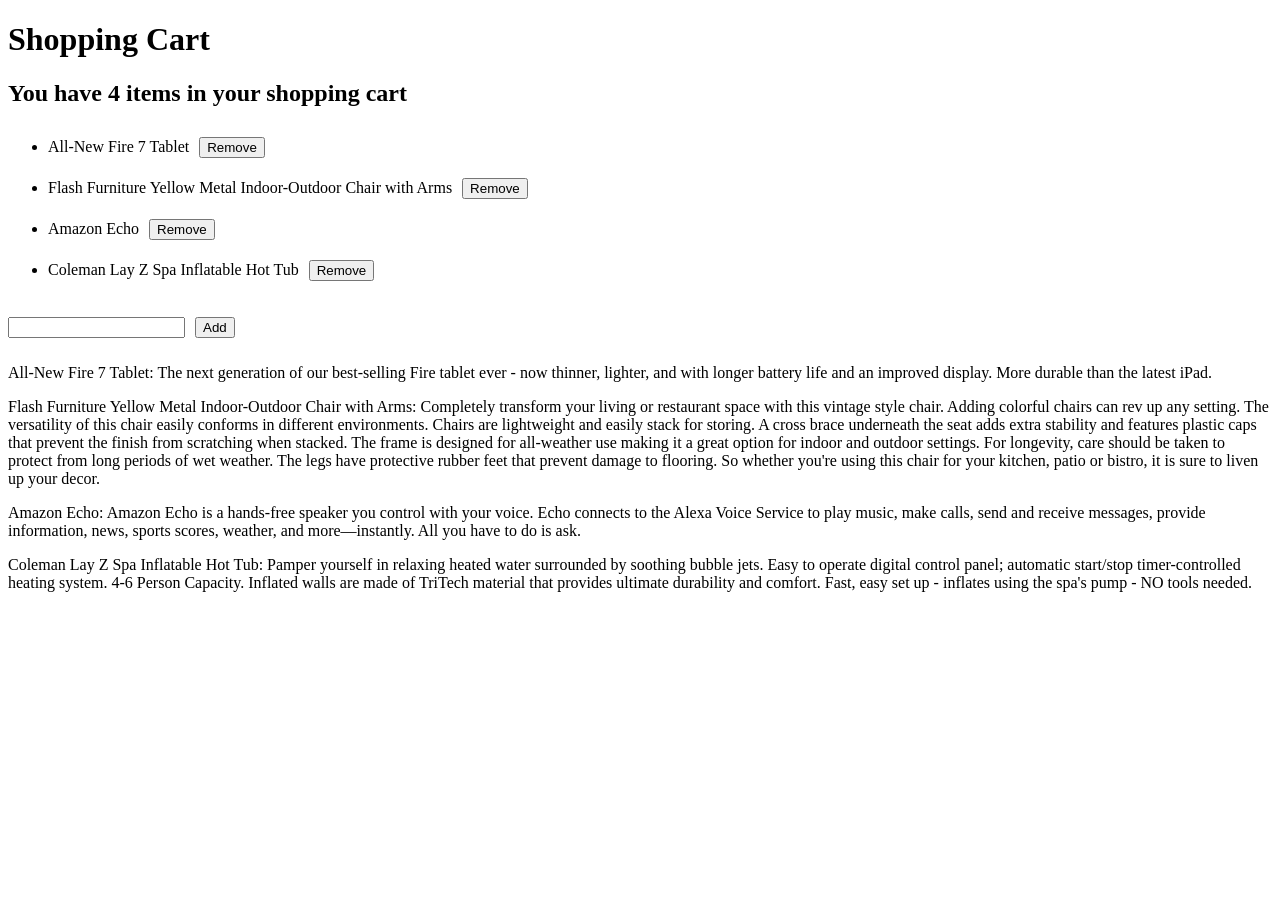
<file: 07week/dom-practice/index.html>
<!DOCTYPE html>
<html lang="en">
<head>
    <meta charset="UTF-8">
    <meta name="viewport" content="width=device-width, initial-scale=1.0">
    <meta http-equiv="X-UA-Compatible" content="ie=edge">
    <title>Document</title>
</head>
<body>

        <h1>Shopping Cart</h1>

        <ul>
          <li>All-New Fire 7 Tablet</li>
          <li>Flash Furniture Yellow Metal Indoor-Outdoor Chair with Arms</li>
          <li>Amazon Echo</li>
          <li>Coleman Lay Z Spa Inflatable Hot Tub</li>
        </ul>
      
        <div id="div">
      
          <p class="paragraph" id="P1">All-New Fire 7 Tablet: The next generation of our best-selling Fire tablet ever - now thinner, lighter, and with longer battery life and an improved display. More durable than the latest iPad.</p>
      
          <p class="paragraph" id="P2">Flash Furniture Yellow Metal Indoor-Outdoor Chair with Arms: Completely transform your living or restaurant space with this vintage style chair. Adding colorful chairs can rev up any setting. The versatility of this chair easily conforms in different environments. Chairs are lightweight and easily stack for storing. A cross brace underneath the seat adds extra stability and features plastic caps that prevent the finish from scratching when stacked. The frame is designed for all-weather use making it a great option for indoor and outdoor settings. For longevity, care should be taken to protect from long periods of wet weather. The legs have protective rubber feet that prevent damage to flooring. So whether you're using this chair for your kitchen, patio or bistro, it is sure to liven up your decor.</p>
      
          <p class="paragraph" id="P3">Amazon Echo: Amazon Echo is a hands-free speaker you control with your voice. Echo connects to the Alexa Voice Service to play music, make calls, send and receive messages, provide information, news, sports scores, weather, and more—instantly. All you have to do is ask.</p>
      
          <p class="paragraph" id="P4">Coleman Lay Z Spa Inflatable Hot Tub: Pamper yourself in relaxing heated water surrounded by soothing bubble jets. Easy to operate digital control panel; automatic start/stop timer-controlled heating system. 4-6 Person Capacity. Inflated walls are made of TriTech material that provides ultimate durability and comfort. Fast, easy set up - inflates using the spa's pump - NO tools needed. </p>
      
      </div>
    
</body>
</html>
<script src="./js/script.js"></script>
</file>
<file: style.css>
li {
    list-style: circle inside none;
  padding-left: 60px;
  
}


.week{
  display: grid;
  grid-template-columns: auto auto;
  padding-left: 10px;
  grid-column-gap: 50px;
  
  }

ul{
  text-shadow: 1px 2px 2px rgba(75,97,206,0.73);
}

video { 
    position: fixed;
    top: 50%;
    left: 50%;
    min-width: 100%;
    min-height: 100%;
    width: auto;
    height: auto;
    z-index: -100;
    transform: translateX(-50%) translateY(-50%);
   filter:opacity(60%);
}
</file>
<file: checkpoint-one/css/style.css>
body {
  width: 100%;
}

/* ----------------------------------------------------------------------------------------------- */





/* Top navigation */
#logo {
  float: left;
  /* background-position: left top; */
}

#nav {
  background: #3e1404;
  background-color: none;
  width: 100%;
  height: 130px;
  top: -10px;
  /* box-shadow: 0px 1px 10px #5e5e5e; */
  position: relative;
  padding:10px;
}

#navigation {
  list-style-type: none;
}

li {
  display: inline;
}
#nav a {
  font-size: 3.5em;
  text-transform: uppercase;
  /* text-shadow: 0 0 0.3em black; */
  font-weight: bold;
  font-family: "Amatic SC", cursive;
  text-decoration: none;
  color: orange;
  /* opacity: 0.26; */
  padding: 60px 50px 30px 50px;
}
#nav a:hover {
  opacity: 0.36;
}

/* ---------------------------------------------------------------------------------------------------------- */

/* Section 1 */
.container1 {
  /* width:100%;
    height:90%; */
  top: 133px;
  right: 0px;
  left: 0px;
  padding: 200px;
  background-color: #bc986a;
  position: absolute;
}

#section1_image {
  position: absolute;
  right: 0px;
  bottom: 0px;
}

.c1text {
  font-family: "Reenie Beanie", cursive;
  color: black;
  position: absolute;
  top: -90px;
  left: -600px;
  font-size: 80px;
  overflow: auto;
}

.w3-btn {
  background-color: #3e1404;
  border: none;
  color: orange;
  padding: 15px 50px;
  text-align: center;
  font-family: "Reenie Beanie", cursive;
  font-size: 80px;
  text-decoration: none;
  display: inline-block;
  margin: 4px 2px;
  cursor: pointer;
  position: absolute;
  box-shadow: 0 8px 16px 0 rgba(0, 0, 0, 0.2), 0 6px 20px 0 rgba(0, 0, 0, 0.19);
  top: 150px;
  left: -600px;
  overflow: auto;
  border-radius: 25px;
}

/* ---------------------------------------------------------------------------------------------------------------- */

/* Section2 */

.container2 {
  /* width:100%;
      height:90%; */
  top: 610px;
  right: 0px;
  left: 0px;
  padding: 250px;
  background-color: none;
  position: absolute;
}

.c2text {
  top: 0px;
  padding: 20px;
  left: 600px;
  color: red;
  position: absolute;
  font-family: "Reenie Beanie", cursive;
  font-size: 75px;
}

#cert {
  top: -50px;
  position: absolute;
  left: 200px;
}

/* ---------------------------------------------------------------------------------------------------------------- */

/* Section3 */

.container3 {
  /* width:100%;
      height:90%; */
  top: 700px;
  left: 0px;
  right: 0px;
  padding: 350px;
  background-color: #964315;
  position: relative;
}

.c3text {
  top: 40px;
  padding: 20px;
  left: 0px;
  color: white;
  position: absolute;
  font-family: "Amatic SC", cursive;
  font-size: 90px;
  font-display: bold;
}

* {
  box-sizing: border-box;
}

.row {
  top: 250px;
  position: absolute;
  left: 0px;
}

.row > .column {
  padding: 0 8px;
}

.column {
  float: left;
  width: 25%;
}

/* On hover, add a black background color with a little bit see-through */
.prev:hover,
.next:hover {
  background-color: rgba(0, 0, 0, 0.8);
}

img.hover-shadow {
  transition: 0.3s;
}

.hover-shadow:hover {
  box-shadow: 0 4px 8px 0 rgba(0, 0, 0, 0.2), 0 6px 20px 0 rgba(0, 0, 0, 0.19);
}



/* ---------------------------------------------------------------------------------------------------------------- */

/* Section4 */

.container4 {
    /* width:100%;
        height:90%; */
    top: 700px;
    left: 0px;
    right: 0px;
    padding: 400px;
    background-color: #FCF5F5;
    position: relative;
  }


  .c4text {
    top: 40px;
    padding: 20px;
    left: 0px;
    color: red;
    position: absolute;
    font-family: "Reenie Beanie", cursive;
    font-size: 90px;
    text-align:center;
    font-display: bold;
  }

  .snack{
      position: absolute;
      top:350px;
      left:0px;
  }

  .column_snack {
    float: left;
    width: 33.33%;
    padding: 10px;
}

/* Clearfix (clear floats) */
.snack::after {
    content: "";
    clear: both;
    display: table;
}

img.hover-snack {
    transition: 0.3s;
  }
  
  .hover-snack:hover {
    box-shadow: 0 4px 8px 0 rgba(0, 0, 0, 0.2), 0 6px 20px 0 rgba(0, 0, 0, 0.19);
  }
  

  .button-snack {
    background-color: #3e1404;
    border: none;
    color: orange;
    padding: 15px 50px;
    text-align: center;
    font-family: "Reenie Beanie", cursive;
    font-size: 80px;
    text-decoration: none;
    display: inline-block;
    margin: 4px 2px;
    cursor: pointer;
    position: absolute;
    box-shadow: 0 8px 16px 0 rgba(0, 0, 0, 0.2), 0 6px 20px 0 rgba(0, 0, 0, 0.19);
    top: -50px;
    
    left: 600px;
    overflow: auto;
  }



  /* --------------------------------------------------------------------------------------------------------------------- */
  /* Footer */

  #red{
      position:absolute;
       top: 2775px;
    border-top: solid #A44B4B;
    border-width: 15px;
    background: #2E2E2E; 
    position:absolute; 

    bottom:0; 
    height:100%;
    width:100%; 
    height:250px; 
  }
  
  .text {
    color: #964315;
    font-family: "Amatic SC", cursive;
    font-size: 60px;
    text-align: center;
    margin-top: 50px;
  }
  
  .text2 {
    color: #964315;
    font-family: "Amatic SC", cursive;
    font-size: 40px;
    text-align: center;
    margin-top: 50px;
  }
  
  
  #page-footer {
    display: none !important;
  }
</file>
<file: 01week/resume/css/style.css>
@charset "UTF-8";

article, aside, footer, header, main, nav, section {
  display: block;
}

html, body, h1, h2, h3, ul, li, a, p, 
article, aside, footer, header, main, nav, section {
  padding: 0;
  margin: 0;
}

.banner {
  background-color: #11233b;
  color: white;
  padding: 10px 20px;
}

body {
  width: 960px;
  margin-left: auto;
  margin-right: auto;
  background-color: #f0f0f0;
  font-family: Helvetica, Arial, sans-serif;
  font-size: 15px;
}

nav {
  background-color: #20416c;
  padding: 5px;
  margin-top: 1px;
}

li a {
  color: white;
}

li {
  display: inline;
  margin-left: 15px;
  margin-right: 15px;
  font-size: 18px;
  font-variant: initial;
  font-weight: bold;
}

section {
  background-color: #bbbbbb;
  margin-top: 10px;
  padding: 5px;
}

article {
  background-color: white;
  margin-top: 5px;
  padding: 10px 15px;
}

main {
  width: 640px;
  float: left;
  margin-bottom: 10px;
}

aside {
  background-color: #bbbbbb;
  width: 270px;
  float: right;
  padding: 20px;
  margin-top: 10px;
}

footer {
  clear: both;
  background-color: #20416c;
  color: white;
  padding: 5px 20px;
}
</file>
<file: 02week/bio/css/style.css>
@charset "utf-8";
/*------------------------------------*\
    $RESET
\*------------------------------------*/
/* A more considered reset; more of a restart... As per: csswizardry.com/2011/10/reset-restarted */
html, body, div, span, applet, object, iframe,
h1, h2, h3, h4, h5, h6, p, blockquote, pre, hr,
a, abbr, address, cite, code,
del, dfn, em, img, ins, kbd, q, s, samp,
small, strong, sub, sup, tt, var,
b, u, i,
dl, dt, dd, ol, ul, li,
fieldset, form, label, legend,
table, caption, tbody, tfoot, thead, tr, th, td,
article, aside, canvas, details, figcaption, figure,
footer, header, hgroup, menu, nav, section, summary,
time, mark, audio, video {
    margin: 0;
    padding: 0;
}
article, aside, details, figcaption, figure, footer,
header, hgroup, menu, nav, section {
    display: block;
}
h1, h2, h3, h4, h5, h6 {
    font-size: 100%;
}
table {
    border-collapse: collapse;
    border-spacing: 0;
}
strong, b, mark {
    font-weight: bold;
    font-style: inherit;
}
em, i, cite, q, address, dfn, var {
    font-style: italic;
    font-weight: inherit;
}
abbr[title], dfn[title] {
    cursor: help;
    border-bottom: 1px dotted;
}
ins {
    border-bottom: 1px solid;
}
a, u, ins {
    text-decoration: none;
  
}
del, s {
    text-decoration: line-through;
}
pre, code, samp, kbd {
    font-family: monospace;
}
small {
    font-size: 0.75em;
}
img {
    border:none;
    font-style: italic;
}
input,
select, option, optgroup,
textarea {
    font: inherit;
}





/*------------------------------------*\
    $MAIN
\*------------------------------------*/
html {
    background-color: #f6f9f9;
   background-image: url(../img/background1.jpg) ;
   opacity: 0.9;
    color:mintcream;
    font: 12px/1.5 "Helvetica Neue", Helvetica, Arial, sans-serif;
}
body {
    margin: 5%;
}

.avatar {
    float: left;
    margin: 0 40px 50px 0;
}
    .avatar img {
     

        max-width: 250px;
        max-height: 200px;
        
        border-radius: 300px;

    }

.content {
    float:left;
    width: 300px;
}
    .title {
        font-size: 48px;
        font-weight: normal;
        line-height: 1;
    }

    .social-icons li {
        display: inline;
    }
        .social-icons a {
            display: inline-block;
            margin-right: 10px;
            text-indent: -9999px;
        }
            .LinkedIn {
                background-image: url(../img/l.png);
                width: 60px;
                height: 50px;
            }





/*------------------------------------*\
    $TYPOGRAPHY
\*------------------------------------*/
p,
ul, ol, dl,
.title {
    margin-bottom: 20px;
   
}
p {
    font-weight: bold;
    font-size: 18px;
    width: 700px;
}
ul, ol, dl {
    list-style-type: none;
}
a {
    color: #339999;
    font-weight: bold;
}
a:hover, a:focus {
    color: #95a4a9;
    -webkit-transition: color 0.2s ease;
    -moz-transition: color 0.2s ease;
    -o-transition: color 0.2s ease;
    -ms-transition: color 0.2s ease;
    transition: color 0.2s ease;
}





/*------------------------------------*\
    $MISC
\*------------------------------------*/
a img:hover,
.social-icons a:hover {
    -ms-filter:"progid:DXImageTransform.Microsoft.Alpha(Opacity=85)";
    filter: alpha(opacity=85);
    opacity: 0.85;
    -webkit-transition: opacity 0.2s ease;
    -moz-transition: opacity 0.2s ease;
    -o-transition: opacity 0.2s ease;
    -ms-transition: opacity 0.2s ease;
    transition: opacity 0.2s ease;
}

/*
Animate.css - http://daneden.me/animate
LICENSED UNDER THE  MIT LICENSE (MIT)

Copyright (c) 2012 Dan Eden
*/
.animated {
    -webkit-animation-fill-mode: both;
    -moz-animation-fill-mode: both;
    -ms-animation-fill-mode: both;
    -o-animation-fill-mode: both;
    animation-fill-mode: both;
    -webkit-animation-duration: 1s;
    -moz-animation-duration: 1s;
    -ms-animation-duration: 1s;
    -o-animation-duration: 1s;
    animation-duration: 1s;
}

.animated.hinge {
    -webkit-animation-duration: 2s;
    -moz-animation-duration: 2s;
    -ms-animation-duration: 2s;
    -o-animation-duration: 2s;
    animation-duration: 2s;
}

@-webkit-keyframes bounceInDown {
    0% {
        -webkit-transform: translateY(-2000px);
    }
    
    60% {
        -webkit-transform: translateY(30px);
    }
    
    80% {
        -webkit-transform: translateY(-10px);
    }
    
    100% {
        -webkit-transform: translateY(0);
    }
}

@-moz-keyframes bounceInDown {
    0% {
        -moz-transform: translateY(-2000px);
    }
    
    60% {
        -moz-transform: translateY(30px);
    }
    
    80% {
        -moz-transform: translateY(-10px);
    }
    
    100% {
        -moz-transform: translateY(0);
    }
}

@-o-keyframes bounceInDown {
    0% {
        -o-transform: translateY(-2000px);
    }
    
    60% {
        -o-transform: translateY(30px);
    }
    
    80% {
        -o-transform: translateY(-10px);
    }
    
    100% {
        -o-transform: translateY(0);
    }
}

@keyframes bounceInDown {
    0% {
        transform: translateY(-2000px);
    }
    
    60% {
        transform: translateY(30px);
    }
    
    80% {
        transform: translateY(-10px);
    }
    
    100% {
        transform: translateY(0);
    }
}

.bounceInDown {
    -webkit-animation-name: bounceInDown;
    -moz-animation-name: bounceInDown;
    -o-animation-name: bounceInDown;
    animation-name: bounceInDown;
}





/*------------------------------------*\
    $MOBILE
\*------------------------------------*/
@media handheld, only screen and (max-width: 720px) {
    .avatar,
    .content {
        float: none;
        
    }

    .avatar img {
        max-width: 125px;
        max-height: 125px;
    }

    .content {
        width: 100%;
    }
}
</file>
<file: 05week/transitions-and-transformations/css/style.css>
body {
    display: flex;
    justify-content: center;
    margin: 0 auto;
    }
    
    /* .trigger{
    border: 2px solid lightgray;
    } */
    
    section {
    display: block;
    height: 50px;
    width: 50px;
    margin: 10px;
    transition: all 900ms linear; 
    /* we did use ease-in-out but linear works cleaner */
    }
    
    /* odd todds */
    .trigger:hover section:nth-child(odd){
    transform: translate(500px) rotate(150deg) scale(1.5);
    }
    
    /* even stevens */
    .trigger:hover section:nth-child(even){
    transform: translate(-500px) rotate(-150deg) scale(0.5);
    }
    
    /* colors */
    
    #pink {
    background-color: lightpink;
    }
    
    #purple {
    background-color: plum;
    }
    
    #red {
    background-color: red;
    }
</file>
<file: 05week/travel-gram/css/style.css>
body {
    /* width: 100%; */
}

.box {
    background: #eeeeee;
    padding: 10px;
    border: 1px solid black;
    margin: 5px;
}

.box:nth-child(odd) {
    background: #dddddd;
}

.box:nth-child(3n) {
    background: #cccccc;
}

/* Box 1 area coding */
/* -------------------------------------------------------------------------------- */
.box1 {
    grid-area: box1;
}


.imbox1 {
    object-fit: cover;
    width: 100%;
    height: 100%;

}


.dot {
    height: 10px;
    width: 10px;
    background-color: red;
    border-radius: 50%;
    border: solid black;
    display: inline-block;
}

/* --------grid coding */
.ibox1 {
    grid-area: ibox1;
    /* border: solid black; */
    margin: 10px;
    padding: 0px;
}



.lbox1 {
    grid-area: lbox1;
    margin: 10px;
    padding: 0px;
}


.bbox1 {
    grid-area: bbox1;
    /* background: #eeeeee; */
    padding: 0px;
    /* border: 1px solid black; */
    margin: 5px;
}

.tbox1 {
    grid-area: tbox1;
    background: #eeeeee;
    padding: 0px;
    border: 1px solid black;
    margin: 5px;
    height: 50%;
}


/* -------------------------------------------------------------------------------- */



.box2 {
    grid-area: box2;
}



/* Box 3 area coding */
/* -------------------------------------------------------------------------------- */


.imbox3 {
    object-fit: cover;
    width: 100%;
    height: 100%;

}

.lbox1 {
    /* border: solid black; */
}

.ibox3 {
    grid-area: ibox3;
    /* border: solid black; */
    margin: 10px;
    padding: 0px;
    height: 200px;
    /* max-height:100%; */
    /* border: solid black; */
}


/* ----------------------------------------------------------------------------------- */



/* Box 4 area coding */
/* -------------------------------------------------------------------------------- */


.imbox3 {
    object-fit: cover;
    width: 100%;
    height: 100%;

}

.lbox1 {
    /* border: solid black; */
}

.ibox4 {
    grid-area: ibox4;
    /* border: solid black; */
    margin: 10px;
    padding: 0px;
    height: 150px;
    /* max-height:100%; */
    /* border: solid black; */
}


/* ----------------------------------------------------------------------------------- */





.box3 {
    grid-area: box3;
}

.box4 {
    grid-area: box4;
}

.box5 {
    grid-area: box5;
}

.box6 {
    grid-area: box6;
}

.box7 {
    grid-area: box7;
}

.box8 {
    grid-area: box8;
}

.box9 {
    grid-area: box9;
}

.box10 {
    grid-area: box10;
}

/* Extra Small and up (Portrait Phones) */

/* .grid {
    display: grid;
    grid-template-columns: 1fr;
    grid-template-areas:
      "box1"
      "box2"
      "box3"
      "box4"
      "box5"
      "box6"
      "box7"
      "box8";
  } */


/* Small and up (Landscape Phones) */
@media (min-width: 300px) {
    .grid {
    display: grid;
    grid-template-columns: 1fr 1fr;
    grid-template-areas:
      "box1 box1"
      "box2 box2"
      "box3 box3"
      "box4 box4"
      "box5 box5";
  }

  .box1 {
    display: grid;
    grid-template-columns: 1fr 2.5fr 0.5fr;
    grid-template-areas:
        "ibox1 ibox1 ibox1"
        "lbox1 lbox1 lbox1"
        "bbox1 bbox1 tbox1";
}

.box2 {
    display: grid;
    grid-template-columns: 1fr 2.5fr 0.5fr;
    grid-template-areas:
        "ibox1 ibox1 ibox1"
        "lbox1 lbox1 lbox1"
        "bbox1 bbox1 tbox1";
}


.box3 {
    display: grid;
    grid-template-columns: 1fr 2.5fr 0.5fr;
    grid-template-areas:
        "ibox3 ibox3 ibox3"
        "lbox1 lbox1 lbox1"
        "bbox1 bbox1 tbox1";
}


.box4  {
    display: grid;
    grid-template-columns: 1fr 2.5fr 0.5fr;
    grid-template-areas:
        "ibox4 ibox4 ibox4"
        "lbox1 lbox1 lbox1"
        "bbox1 bbox1 tbox1";

}

  .box5, .box6, .box7, .box8, .box9, .box10 {
    display: none;
}

}


/* ----------------------------------------------------------------------------------- */

/* Medium and up (Tablets) */
 @media (min-width: 768px) {
    .grid {
        display: grid;
        grid-template-columns: 1fr 1fr 1fr 1fr;
        grid-template-areas:
            "box1 box1 box1 box1"
            "box2 box2 box3 box3"
            "box4 box4 box4 box4";
    }

    .box1 {
        display: grid;
        grid-template-columns: 1fr 1fr 1fr 1fr;
        grid-template-areas:
            "ibox1 ibox1 ibox1 ibox1"
            "lbox1 lbox1 lbox1 lbox1"
            "bbox1 bbox1 bbox1 tbox1";
    }
    
    .box2 {
        display: grid;
        grid-template-columns: 1fr 1fr 1fr 1fr;
        grid-template-areas:
            "ibox1 ibox1 ibox1 ibox1"
            "lbox1 lbox1 lbox1 lbox1"
            "bbox1 bbox1 bbox1 tbox1";
    }


    .box3 {
        display: grid;
        grid-template-columns: 1fr 1fr 1fr 1fr;
        grid-template-areas:
            "ibox3 ibox3 ibox3 ibox3"
            "lbox1 lbox1 lbox1 lbox1"
            "bbox1 bbox1 bbox1 tbox1";
    }


    .box4  {
        display: grid;
        grid-template-columns: 1fr 1fr 1fr 1fr;
        grid-template-areas:
            "ibox4 ibox4 ibox4 ibox4"
            "lbox1 lbox1 lbox1 lbox1"
            "bbox1 bbox1 bbox1 tbox1";

    }

    .box5, .box6, .box7, .box8, .box9, .box10 {
        display: none;
    }

  } 



  /* ------------------------------------------------------------------------------- */
/* Large and up (Desktops) */
@media (min-width: 992px) {
    .grid {
        display: grid;
        grid-template-columns: 1fr 1fr 1fr 1fr;
        grid-template-areas:
            "box1 box1 box2 box2"
            "box3 box3 box4 box5"
            "box3 box3 box6 box6"
            "box7 box8 box9 box10";
        /* "box1 box1 box2"
        "box3 box4 box2"
        "box6 box5 box5"
        "box6 box7 box8"; */
    }

    .box1,
    .box2 {
        display: grid;
        grid-template-columns: 1fr 1fr 1fr 1fr;
        grid-template-areas:
            "ibox1 ibox1 lbox1 lbox1"
            "ibox1 ibox1 bbox1 tbox1";
    }

    .box3 {
        display: grid;
        grid-template-columns: 1fr 1fr 1.5fr 0.5fr;
        grid-template-areas:
            "ibox3 ibox3 ibox3 ibox3"
            "lbox1 lbox1 lbox1 lbox1"
            "lbox1 lbox1 lbox1 lbox1"
            "lbox1 lbox1 lbox1 lbox1"
            "lbox1 lbox1 lbox1 lbox1"
            "lbox1 lbox1 lbox1 lbox1"
            "lbox1 lbox1 lbox1 lbox1"
            "lbox1 lbox1 lbox1 lbox1"
            "lbox1 lbox1 lbox1 lbox1"
            "lbox1 lbox1 lbox1 lbox1"

            "bbox1 bbox1 bbox1 tbox1";

    }


    .box4  {
        display: grid;
        grid-template-columns: 1fr 1fr 1fr;
        grid-template-areas:
            "ibox4 ibox4 ibox4"
            "lbox1 lbox1 lbox1"
            "bbox1 bbox1 tbox1";

    }

    .box5 {
        display: grid;
        grid-template-columns: 1fr 1fr 1fr;
        grid-template-areas:
            "ibox4 ibox4 ibox4"
            "lbox1 lbox1 lbox1"
            "bbox1 bbox1 tbox1";

    }

    .box6 {
        display: grid;
        grid-template-columns: 1fr 1fr 1fr 1fr;
        grid-template-areas:
            "ibox4 ibox4 ibox4 ibox4"
            "lbox1 lbox1 lbox1 lbox1"
            "bbox1 bbox1 bbox1 tbox1";

    }


    .box7, .box8, .box9, .box10{
        display: grid;
        grid-template-columns: 1fr 1fr 1fr;
        grid-template-areas:
            "ibox4 ibox4 ibox4"
            "lbox1 lbox1 lbox1"
            "bbox1 bbox1 tbox1";

    }

    /* .box2{
        display: grid;
        grid-template-columns: 1fr 1fr 1fr 1fr;
        grid-template-areas:
        "ibox1 ibox1 lbox1 lbox1"
        "ibox1 ibox1 bbox1 tbox1";
    } */
}

/* Extra Large and up (Wide Screen Desktops) */
@media (min-width: 1200px) {
    /* Just use the same as Large above  */
}
</file>
